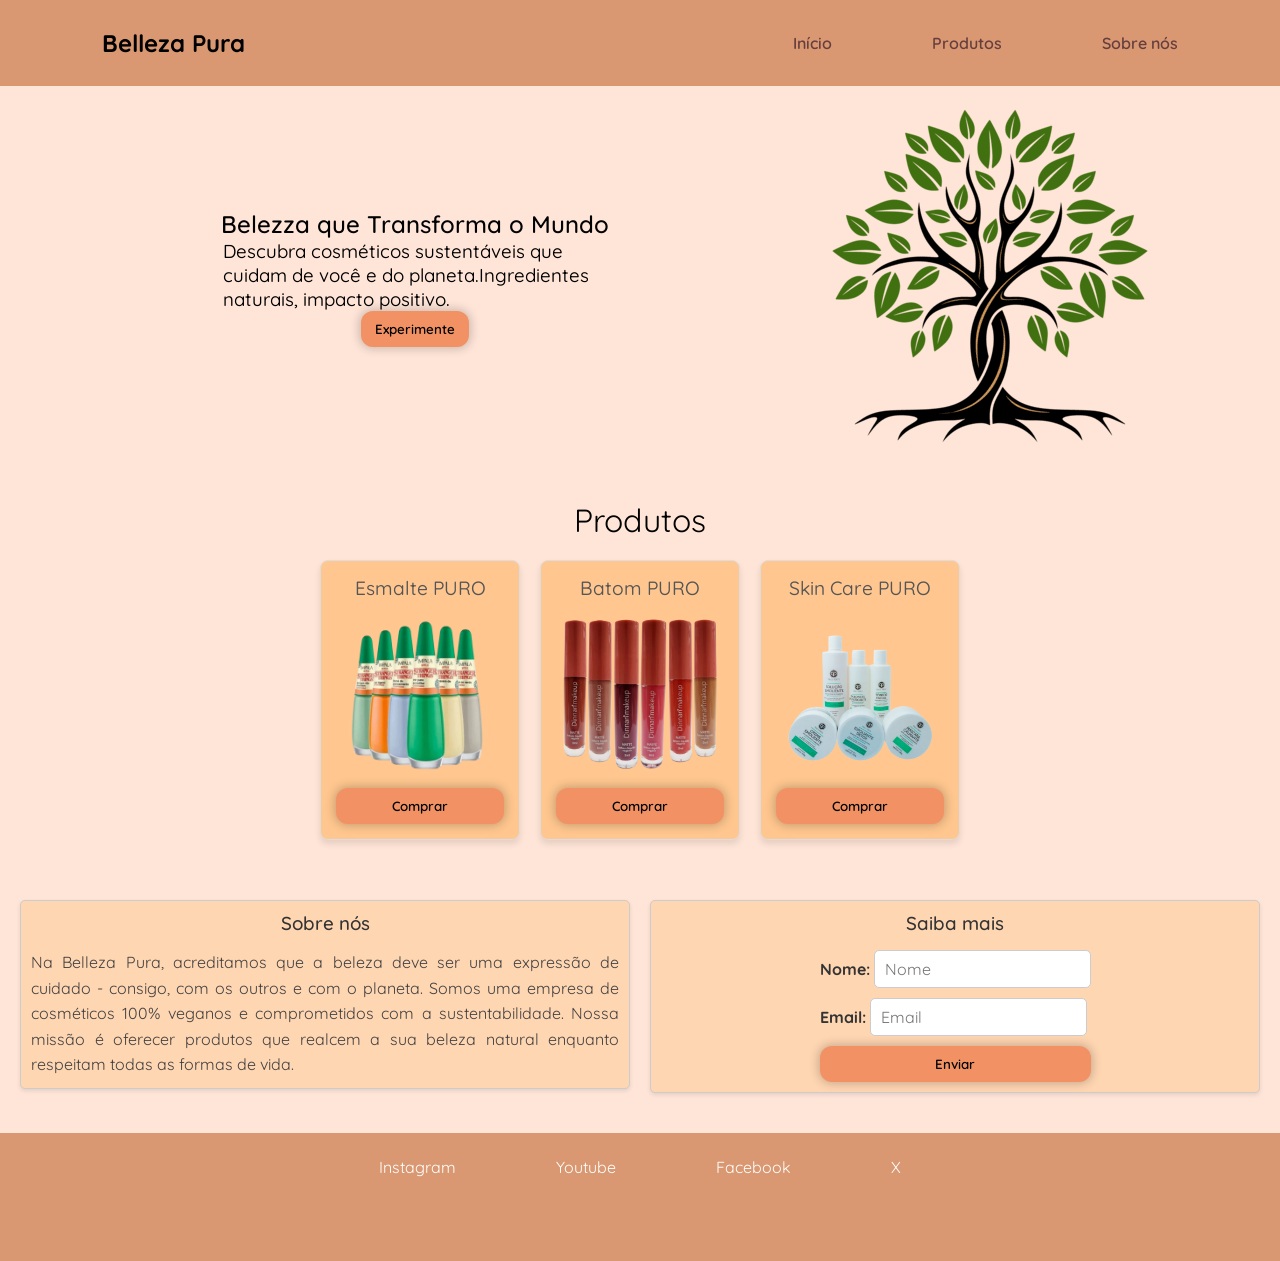
<file: index.html>
<!DOCTYPE html>
<html lang="pt-br">

<head>
    <meta charset="UTF-8">
    <meta name="viewport" content="width=device-width, initial-scale=1.0">

    <link rel="stylesheet" href="src/styles/styles.css">
    <link rel="stylesheet" href="src/styles/header.css">
    <link rel="stylesheet" href="src/styles/hero.css">
    <link rel="stylesheet" href="src/styles/products.css">
    <link rel="stylesheet" href="src/styles/info.css">
    <link rel="stylesheet" href="src/styles/footer.css">
    
    <script src="src/javascript/scroll.js" defer></script>
    <script src="src/javascript/form_validation.js" defer></script>

    <title>Belleza Pura</title>
</head>

<header>
    <nav id="navbar">
        <h1 id="nav_logo">Belleza Pura</h1>
        <ul id="nav_list">
            <li class="nav-item"> <a href="#hero">Início</a> </li>
            <li class="nav-item"> <a href="#sellings">Produtos</a> </li>
            <li class="nav-item"> <a href="#info">Sobre nós</a> </li>
        </ul>
    </nav>
</header>

<body>
    <section id="hero">
        <span id="presentation">
            <h2 id="hero-title">Belezza que Transforma o Mundo</h2>
            <h3 id="hero-subtitle">Descubra cosméticos sustentáveis que cuidam de você e do planeta.Ingredientes naturais, impacto positivo.</h3>
            <button class="btn-default">Experimente</button>
        </span>
        <span id="hero-figure"> <img id="hero-image" src="assets/arvore.png" alt="Uma árvore"></span>
    </section>

    <section id="sellings">
        <h3 id="sellings-title">Produtos</h3>
        <span id="span_prod">
            <div class="products">
                <h5 class="products-title">Esmalte PURO</h5>
                <img src="assets/esmalte.png" alt="Linha de esmaltes veganos">
                <button class="btn-default">Comprar</button>
            </div>
            <div class="products">
                <h5 class="products-title">Batom PURO</h5>
                <img src="assets/batom.png" alt="Batom líquido">
                <button class="btn-default">Comprar</button>
            </div>
            <div class="products">
                <h5 class="products-title">Skin Care PURO</h5>
                <img src="assets/kit-skin_care.png" alt="Kit de produtos para skin care">
                <button class="btn-default">Comprar</button>
            </div>
        </span>
    </section>

    <section id="info">
        <span class="info_span" id="about">
            <h3 class="span_title">Sobre nós</h3>
            <p>Na <b>Belleza Pura</b>, acreditamos que a beleza deve ser uma expressão de cuidado - consigo, com os outros e com o planeta. Somos uma empresa de cosméticos 100% veganos e comprometidos com a sustentabilidade. Nossa missão é oferecer produtos que realcem a sua beleza natural enquanto respeitam todas as formas de vida.</p>
        </span>

        <span class="info_span" id="more">
            <h3 class="span_title">Saiba mais</h3>
            <form action="/submit" method="get">
                <div class="form-group">
                    <label class="form_label" for="name">Nome:</label>
                    <input type="text" name="name" id="name" placeholder="Nome" required>
                    <small class="error-message" id="nameError"></small>
                </div>

                <div class="form-group">
                    <label class="form_label" for="email">Email:</label>
                    <input type="text" name="email" id="email" placeholder="Email" required>
                    <small class="error-message" id="emailError"></small>
                </div>

                <button class="btn-default" type="submit">Enviar</button>
                <p id="formMessage" class="success-message"></p>
            </form>
        </span>
    </section>
</body>

<footer id="footer">
    <span id="socials">
        <ul id="socials_list" >
            <li class="socials_list-item"> <a href="https://kyraly.com/">Instagram</a> </li>
            <li class="socials_list-item"> <a href="https://kyraly.com/">Youtube</a> </li>
            <li class="socials_list-item"> <a href="https://kyraly.com/">Facebook</a> </li>
            <li class="socials_list-item"> <a href="https://kyraly.com/">X</a> </li>
        </ul>
    </span>
</footer>
</html>
</file>
<file: src/styles/styles.css>
@import url('https://fonts.googleapis.com/css2?family=Quicksand:wght@300..700&family=Roboto:wght@100&display=swap');

* {
  font-family: "Quicksand", sans-serif;
  font-optical-sizing: auto;
  font-weight: 400;
  font-style: normal;

  margin: 0;
  border: 0;
  padding: 0;
  box-sizing: border-box;
}

body {
  background-color: #FFE5D8;
}

.btn-default {
  border: none;
  display: flex;
  align-items: center;
  justify-content: center;
  background-color: #F29264;
  border-radius: 12px;
  padding: 10px 14px;
  font-weight: 600;
  box-shadow: 0px 0px 10px 2px rgba(0, 0, 0, 0.2);
  cursor: pointer;
  transition: background-color 2s ease;
}

.btn-default:hover{
  background-color: #ECB69C;
}
</file>
<file: src/styles/header.css>
header {
    width: 100%;
    padding: 28px 8%;
    background-color: #D99871;
}

#navbar {
    width: 100%;
    display: flex;
    align-items: center;
    justify-content: space-between;
}

#nav_logo {
    font-size: 24px;
    font-weight: bold;
}

#nav_list {
    display: flex;
    list-style: none;
    gap: 100px;
}

.nav-item a {
    text-decoration: none;
    color: #653E3E;
    font-weight: 600;
}

.nav-item a:hover {
    color: #9D7676;
}

.nav-item a::after {
    content: '';
    position: absolute;
    bottom: -5px;
    left: 0;
    width: 0;
    height: 2px;
    background-color: #9D7676;
    transition: width 0.3s ease;
}

.nav-item a:hover::after {
    width: 100%;
}
</file>
<file: src/styles/hero.css>
#hero {
    display: flex;
    justify-content: space-between;
    align-items: center;
    gap: 10px;
    margin: 10px 110px 20px 30px;
}

#presentation {
    display: flex;
    flex-direction: column;
    justify-content: space-between;
    align-items: center;
    width: 75%;
}

#hero-title{
    font-weight: 550;
}

#hero-subtitle {
    font-weight: 450;
    width: 50%;
}
</file>
<file: src/styles/products.css>
#sellings {
    text-align: center;
    padding: 20px;
}

#sellings-title {
    font-size: 2em;
    margin-bottom: 20px;
}

/* Container para os produtos */
#span_prod {
    display: flex;
    justify-content: center;
    flex-wrap: wrap;
    gap: 20px;
}

/* Card individual do produto */
.products {
    display: flex;
    flex-direction: column;
    background-color: #FFC78F;
    border: 1px solid #ddd;
    border-radius: 8px;
    width: 200px;
    padding: 15px;
    text-align: center;
    box-shadow: 0 4px 6px rgba(0, 0, 0, 0.1);
    transition: transform 0.3s, box-shadow 0.3s;
}

.products:hover {
    transform: scale(1.05);
    box-shadow: 0 6px 12px rgba(0, 0, 0, 0.2);
}

.products-title {
    font-size: 1.2em;
    font-weight: 450;
    color: #555;
    margin-bottom: 10px;
}

.products img {
    max-width: 100%;
    height: auto;
    border-radius: 5px;
    margin-bottom: 10px;
}
</file>
<file: src/styles/info.css>
#info {
    display: flex;
    justify-content: space-between; 
    align-items: flex-start;
    gap: 20px; 
    padding: 20px;
    border-radius: 8px;
    margin: 20px 0;
}

.info_span {
    flex: 1;
    display: flex; 
    flex-direction: column; 
    align-items: center;  
    text-align: justify; 
    padding: 10px;
    background-color: #FFD6B2;
    border: 1px solid #ccc;
    border-radius: 5px;
    box-shadow: 0 2px 4px rgba(0, 0, 0, 0.1);
}

.span_title {
    font-weight: 550;
    margin-bottom: 15px;
    color: #333;
}

#about p {
    line-height: 1.6;
    color: #424141;
}

form {
    display: flex;
    flex-direction: column;
    gap: 10px;
}

.form_label {
    font-weight: bold;
    color: #333;
}

input {
    padding: 8px 10px;
    border: 1px solid #ccc;
    border-radius: 5px;
    font-size: 1em;
}

input:focus {
    border-color: #bd6b0e;
    outline: none;
    box-shadow: 0 0 4px rgba(223, 164, 3, 0.300);
}

/* Validação Form */
/* Mensagens de erro */
.error-message {
    color: red;
    font-size: 0.9em;
    margin-top: 5px;
    display: none; /* Oculto por padrão */
}

/* Mensagem de sucesso */
.success-message {
    color: green;
    font-size: 1em;
    margin-top: 10px;
    display: none; /* Oculto por padrão */
}
</file>
<file: src/styles/footer.css>
footer {
    height: 8rem;
    width: 100%;
    padding: 24px 8%;
    background-color: #D99871;
}

#socials {
    display: flex;
    justify-content: center;
}

#socials_list {
    display: flex; 
    gap: 100px;
    list-style: none; 
    padding: 0; 
    margin: 0;
}

.socials_list-item a {
    text-decoration: none; 
    color: #fff; 
    font-size: 1em;
    transition: color 0.3s ease;
}

.socials_list-item a:hover {
    color: #865151; 
}
</file>
